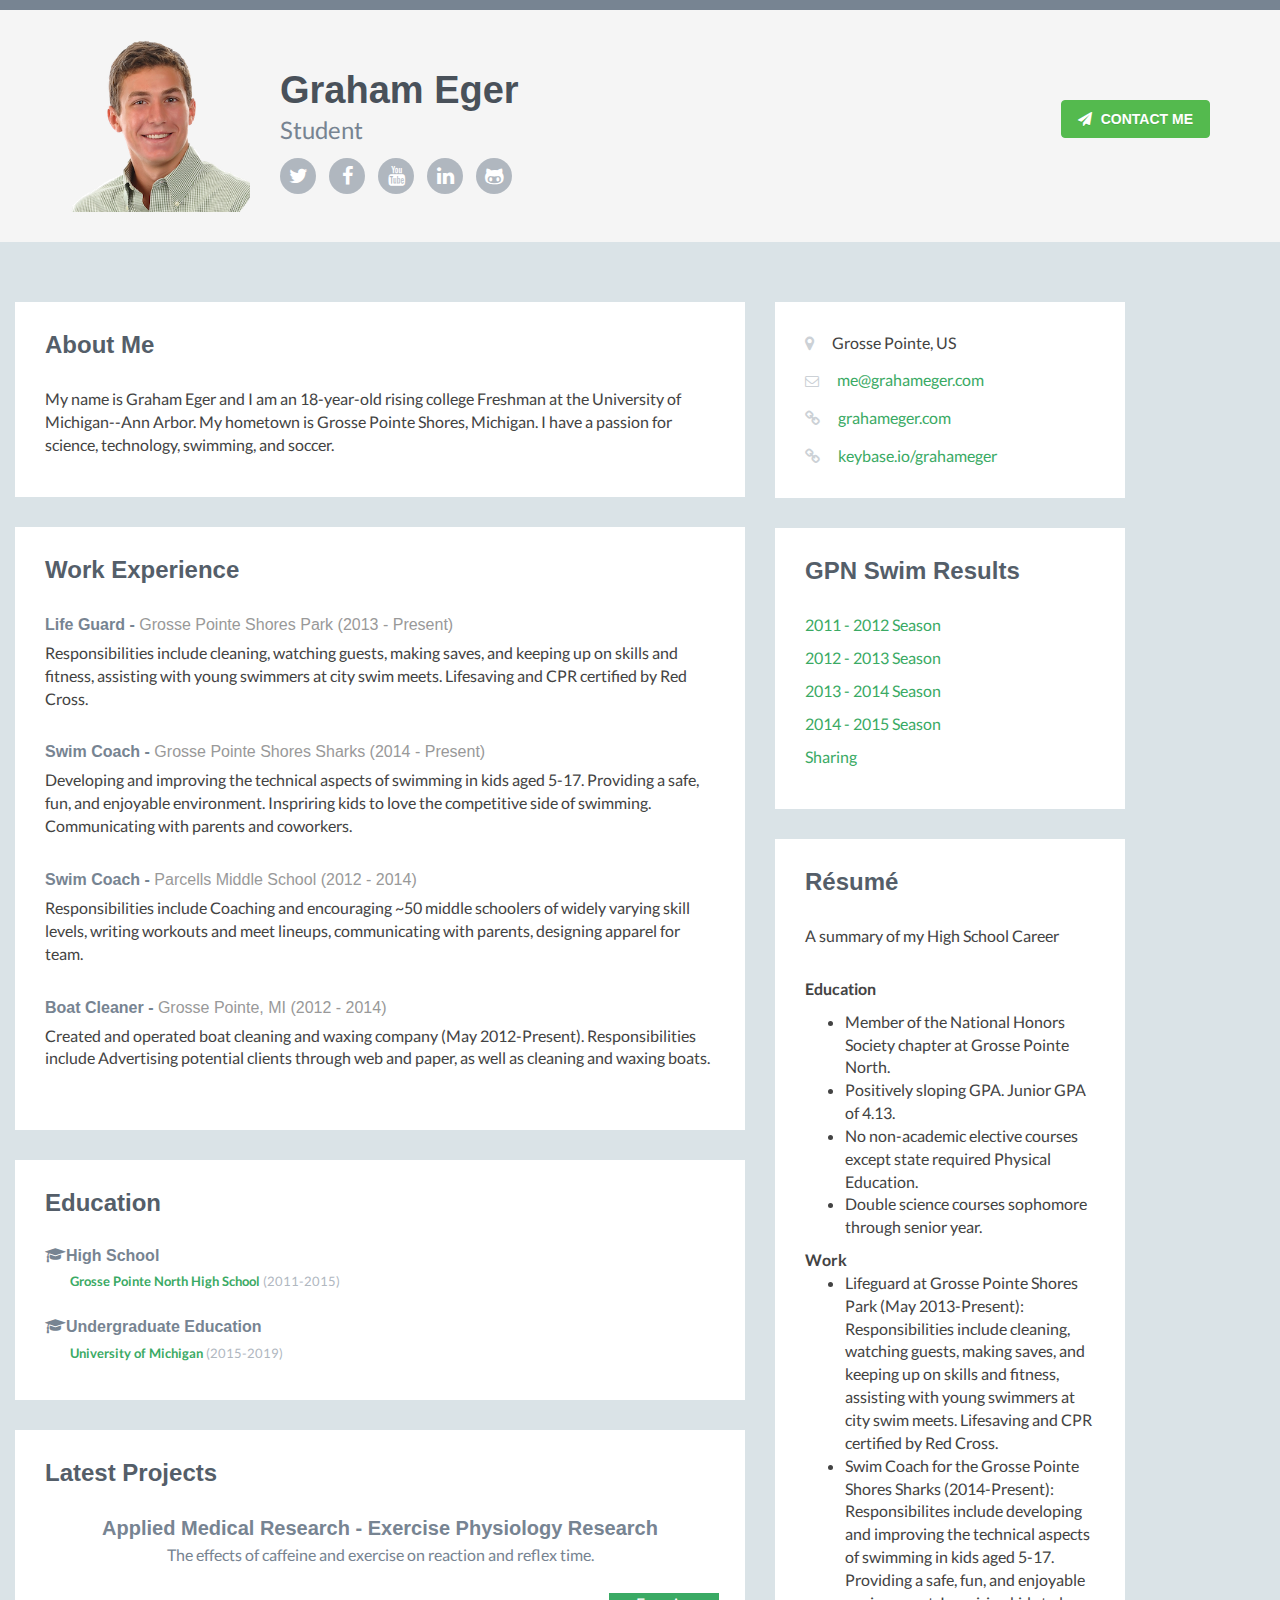
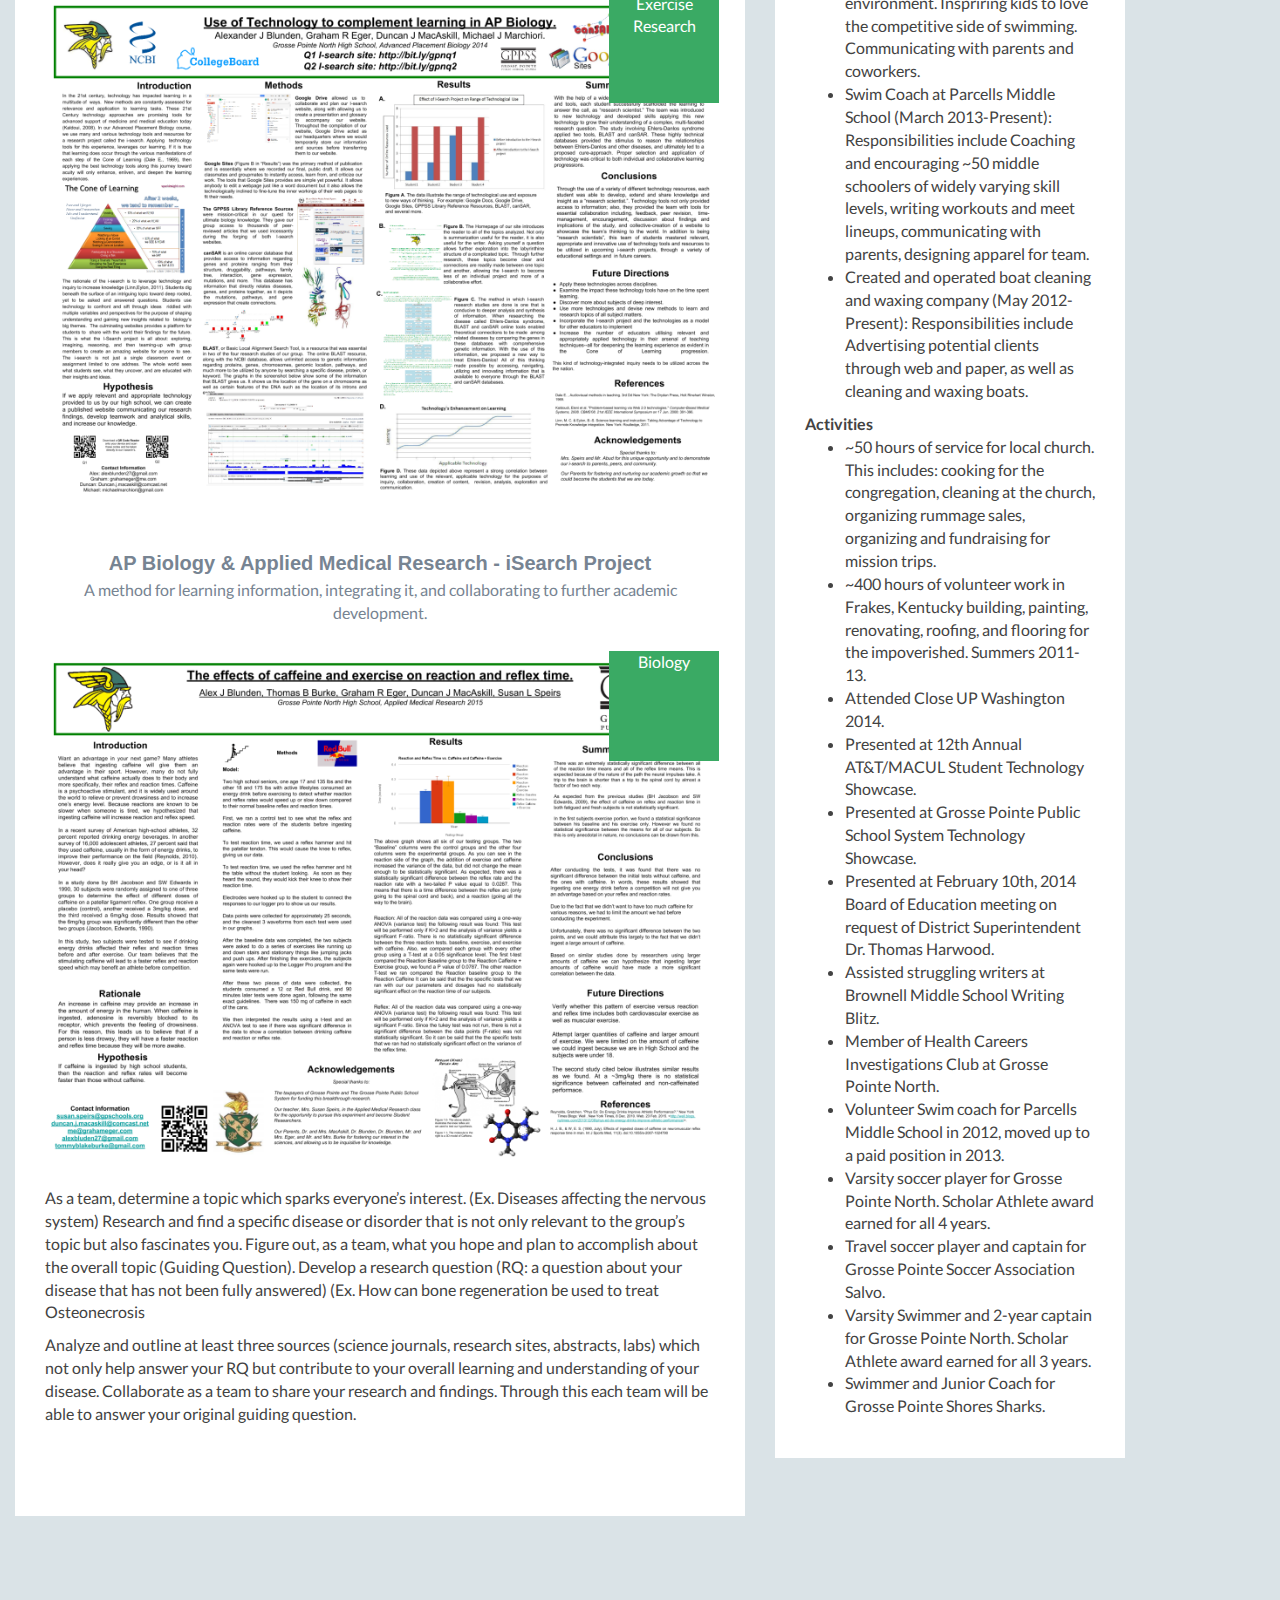
<file: index.html>
<!DOCTYPE html>
<html lang="en">

<head>
    <title>Graham Eger</title>
    <meta charset="UTF-8">
    <meta content="IE=edge" http-equiv="X-UA-Compatible">
    <meta content="width=device-width,initial-scale=1" name="viewport">
    <meta content="Personal Webpage of Graham Robert Eger" name="description">
    <meta content="Graham Eger" name="author">
    <link async href="favicon.ico" rel="shortcut icon"> </head>
<link async rel="stylesheet" type="text/css" href="https://grahameger.github.io/assets/css/style.css">

<body>
    <header class="header">
        <div class="container">
            <a async href="https://grahameger.github.io/assets/images/16.jpg"> <img alt="Graham Eger" class="profile-image img-responsive pull-left" height="180" src="https://grahameger.github.io/seniorcircle.png" width="180"> </a>
            <div class="profile-content pull-left">
                <h1 class="name">Graham Eger</h1>
                <h2 class="desc">Student</h2>
                <ul class="social list-inline">
                    <li>
                        <a href="https://twitter.com/grahameger"> <i class="fa fa-twitter"></i> </a>
                    </li>
                    <li>
                        <a href="https://facebook.com/grahameger"> <i class="fa fa-facebook"></i> </a>
                    </li>
                    <li>
                        <a href="https://youtube.com/grahameger1"> <i class="fa fa-youtube"></i> </a>
                    </li>
                    <li>
                        <a href="https://grahameger.com/sharing/resume.pdf"> <i class="fa fa-linkedin"></i> </a>
                    </li>
                    <li class="last-item">
                        <a href="https://grahameger.com/work"> <i class="fa fa-github-alt"></i> </a>
                    </li>
                </ul>
            </div>
            <a class="btn btn-cta-primary pull-right" href="mailto:&#109;&#101;&#064;&#103;&#114;&#097;&#104;&#097;&#109;&#101;&#103;&#101;&#114;&#046;&#099;&#111;&#109;" target="_blank"> <i class="fa fa-paper-plane"></i> Contact Me </a>
        </div>
    </header>
    <div class="container sections-wrapper row">
        <div class="primary col-md-8 col-sm-12 col-xs-12">
            <section class="about section">
                <div class="section-inner">
                    <h2 class="heading">About Me</h2>
                    <div class="content">
                        <p>My name is Graham Eger and I am an 18-year-old rising college Freshman at the University of Michigan--Ann Arbor. My hometown is Grosse Pointe Shores, Michigan. I have a passion for science, technology, swimming, and soccer.</p>
                        <p></p>
                    </div>
                </div>
            </section>
            <section class="experience section">
                <div class="section-inner">
                    <h2 class="heading">Work Experience</h2>
                    <div class="content">
                        <div class="item">
                            <h3 class="title">Life Guard - <span class="place"> <a href="#">Grosse Pointe Shores Park</a> </span> <span class="year">(2013 - Present)</span> </h3>
                            <p>Responsibilities include cleaning, watching guests, making saves, and keeping up on skills and fitness, assisting with young swimmers at city swim meets. Lifesaving and CPR certified by Red Cross. </p>
                        </div>
                        <div class="item">
                            <h3 class="title">Swim Coach - <span class="place">Grosse Pointe Shores Sharks</span> <span class="year">(2014 - Present)</span> </h3>
                            <p>Developing and improving the technical aspects of swimming in kids aged 5-17. Providing a safe, fun, and enjoyable environment. Inspriring kids to love the competitive side of swimming. Communicating with parents and coworkers. </p>
                        </div>
                        <div class="item">
                            <h3 class="title">Swim Coach - <span class="place"> <a href="#">Parcells Middle School</a> </span> <span class="year">(2012 - 2014)</span> </h3>
                            <p>Responsibilities include Coaching and encouraging ~50 middle schoolers of widely varying skill levels, writing workouts and meet lineups, communicating with parents, designing apparel for team. </p>
                        </div>
                        <div class="item">
                            <h3 class="title">Boat Cleaner - <span class="place"> <a href="http://gpboatcleaning.com">Grosse Pointe, MI</a> </span> <span class="year">(2012 - 2014)</span> </h3>
                            <p>Created and operated boat cleaning and waxing company (May 2012-Present). Responsibilities include Advertising potential clients through web and paper, as well as cleaning and waxing boats. </p>
                        </div>
                    </div>
                </div>
            </section>
            <aside class="education aside section">
                <div class="section-inner">
                    <h2 class="heading">Education</h2>
                    <div class="content">
                        <div class="item">
                            <h3 class="title"> <i class="fa fa-graduation-cap"></i>High School </h3>
                            <h4 class="university"> <a href="https://grossepointenorth.com">Grosse Pointe North High School</a> <span class="year">(2011-2015)</span> </h4> </div>
                        <div class="item">
                            <h3 class="title"> <i class="fa fa-graduation-cap"></i>Undergraduate Education </h3>
                            <h4 class="university"> <a href="https://umich.edu">University of Michigan</a> <span class="year">(2015-2019)</span> </h4> </div>
                    </div>
                </div>
            </aside>
            <section class="latest section">
                <div class="section-inner">
                    <h2 class="heading">Latest Projects</h2>
                    <div class="content">
                        <div class="item featured text-center">
                            <h3 class="title"> <a href="http://www.grossepointenews.com/Articles-Schools-i-2013-06-20-250214.114135-Changing-lives.html" target="_blank">Applied Medical Research - Exercise Physiology Research</a> </h3>
                            <p class="summary">The effects of caffeine and exercise on reaction and reflex time.</p>
                            <div class="featured-image">
                                <a href="https://grahameger.com/work/ReflexReactionPoster.pdf" target="_blank"> <img async alt="project name" class="img-responsive project-image" src="https://grahameger.github.io/assets/images/Copy_of_GPPSS_Tech_Showcase_Poster_p02c7b.png"> </a>
                                <div class="ribbon text"> Exercise Research </div>
                                <br>
                                <h3 class="title"> <a href="https://docs.google.com/presentation/d/17pIxIAxkDHUTWoYs_kjP4HQu69lE4UxBea7o7lthRrk/edit?usp=sharing" target="_blank">AP Biology & Applied Medical Research - iSearch Project</a> </h3>
                                <p class="summary">A method for learning information, integrating it, and collaborating to further academic development.</p>
                                <div class="featured-image">
                                    <a href="https://docs.google.com/presentation/d/17pIxIAxkDHUTWoYs_kjP4HQu69lE4UxBea7o7lthRrk/edit?usp=sharing" target="_blank"> <img alt="project name" class="img-responsive project-image" async src="https://grahameger.github.io/assets/images/ReflexRxn-Eger_MacAskill_Burke_Blunden_ebzbsc.png"> </a>
                                    <div class="ribbon text"> Biology </div>
                                </div>
                                <div class="desc text-left">
                                    <p>As a team, determine a topic which sparks everyone’s interest. (Ex. Diseases affecting the nervous system) Research and find a specific disease or disorder that is not only relevant to the group’s topic but also fascinates you. Figure out, as a team, what you hope and plan to accomplish about the overall topic (Guiding Question). Develop a research question (RQ: a question about your disease that has not been fully answered) (Ex. How can bone regeneration be used to treat Osteonecrosis </p>
                                    <p>Analyze and outline at least three sources (science journals, research sites, abstracts, labs) which not only help answer your RQ but contribute to your overall learning and understanding of your disease. Collaborate as a team to share your research and findings. Through this each team will be able to answer your original guiding question.</p>
                                </div>
                            </div>
                        </div>
                    </div>
                </div>
            </section>
        </div>
        <div class="secondary col-md-4 col-sm-12 col-xs-12">
            <aside class="info aside section">
                <div class="section-inner">
                    <h2 class="heading sr-only">Basic Information</h2>
                    <div class="content">
                        <ul class="list-unstyled">
                            <li> <i class="fa fa-map-marker"></i> <span class="sr-only">Location:</span>Grosse Pointe, US </li>
                            <li> <i class="fa fa-envelope-o"></i> <span class="sr-only">Email:</span> <a href="mailto:&#109;&#101;&#064;&#103;&#114;&#097;&#104;&#097;&#109;&#101;&#103;&#101;&#114;&#046;&#099;&#111;&#109;">&#109;&#101;&#064;&#103;&#114;&#097;&#104;&#097;&#109;&#101;&#103;&#101;&#114;&#046;&#099;&#111;&#109;</a> </li>
                            <li> <i class="fa fa-link"></i> <span class="sr-only">Website:</span> <a href="https://grahameger.com">grahameger.com</a> </li>
                            <li> <i class="fa fa-link"></i> <span class="sr-only">Keybase</span> <a href="https://keybase.io/grahameger">keybase.io/grahameger</a> </li>
                        </ul>
                    </div>
                </div>
            </aside>
            <aside class="education aside section">
                <div class="section-inner">
                    <h2 class="heading">GPN Swim Results</h2>
                    <div class="content">
                        <div class="item">
                            <p> <a href="https://grahameger.com/results/1112/">2011 - 2012 Season</a> </p>
                            <p> <a href="https://grahameger.com/results/1213/">2012 - 2013 Season</a> </p>
                            <p> <a href="https://grahameger.com/results/1314/">2013 - 2014 Season</a> </p>
                            <p> <a href="https://grahameger.com/results/1415/">2014 - 2015 Season</a> </p>
                            <p> <a href="https://grahameger.com/sharing">Sharing</a> </p>
                        </div>
                    </div>
                </div>
            </aside>
            <aside class="skills aside section">
                <div class="section-inner">
                    <h2 class="heading">Résumé</h2>
                    <div class="content">
                        <p class="intro">A summary of my High School Career</p>
                        <div class="skillset">
                            <p> <b>Education</b>
                                <br> </p>
                            <ul>
                                <li>Member of the National Honors Society chapter at Grosse Pointe North.</li>
                                <li>Positively sloping GPA. Junior GPA of 4.13. </li>
                                <li>No non-academic elective courses except state required Physical Education.</li>
                                <li>Double science courses sophomore through senior year.</li>
                            </ul> <b>Work</b>
                            <br>
                            <ul>
                                <li>Lifeguard at Grosse Pointe Shores Park (May 2013-Present): Responsibilities include cleaning, watching guests, making saves, and keeping up on skills and fitness, assisting with young swimmers at city swim meets. Lifesaving and CPR certified by Red Cross.</li>
                                <li>Swim Coach for the Grosse Pointe Shores Sharks (2014-Present): Responsibilites include developing and improving the technical aspects of swimming in kids aged 5-17. Providing a safe, fun, and enjoyable environment. Inspriring kids to love the competitive side of swimming. Communicating with parents and coworkers.</li>
                                <li>Swim Coach at Parcells Middle School (March 2013-Present): Responsibilities include Coaching and encouraging ~50 middle schoolers of widely varying skill levels, writing workouts and meet lineups, communicating with parents, designing apparel for team.</li>
                                <li>Created and operated boat cleaning and waxing company (May 2012-Present): Responsibilities include Advertising potential clients through web and paper, as well as cleaning and waxing boats.</li>
                            </ul> <b>Activities</b>
                            <br>
                            <ul>
                                <li>~50 hours of service for local church. This includes: cooking for the congregation, cleaning at the church, organizing rummage sales, organizing and fundraising for mission trips. </li>
                                <li>~400 hours of volunteer work in Frakes, Kentucky building, painting, renovating, roofing, and flooring for the impoverished. Summers 2011-13.</li>
                                <li>Attended Close UP Washington 2014.</li>
                                <li>Presented at 12th Annual AT&T/MACUL Student Technology Showcase.</li>
                                <li>Presented at Grosse Pointe Public School System Technology Showcase.</li>
                                <li>Presented at February 10th, 2014 Board of Education meeting on request of District Superintendent Dr. Thomas Harwood.</li>
                                <li>Assisted struggling writers at Brownell Middle School Writing Blitz.</li>
                                <li>Member of Health Careers Investigations Club at Grosse Pointe North.</li>
                                <li>Volunteer Swim coach for Parcells Middle School in 2012, moved up to a paid position in 2013. </li>
                                <li>Varsity soccer player for Grosse Pointe North. Scholar Athlete award earned for all 4 years. </li>
                                <li>Travel soccer player and captain for Grosse Pointe Soccer Association Salvo.</li>
                                <li>Varsity Swimmer and 2-year captain for Grosse Pointe North. Scholar Athlete award earned for all 3 years.</li>
                                <li>Swimmer and Junior Coach for Grosse Pointe Shores Sharks.</li>
                            </ul>
                        </div>
                    </div>
                </div>
            </aside>
        </div>
    </div>
</body>

</html>
</file>
